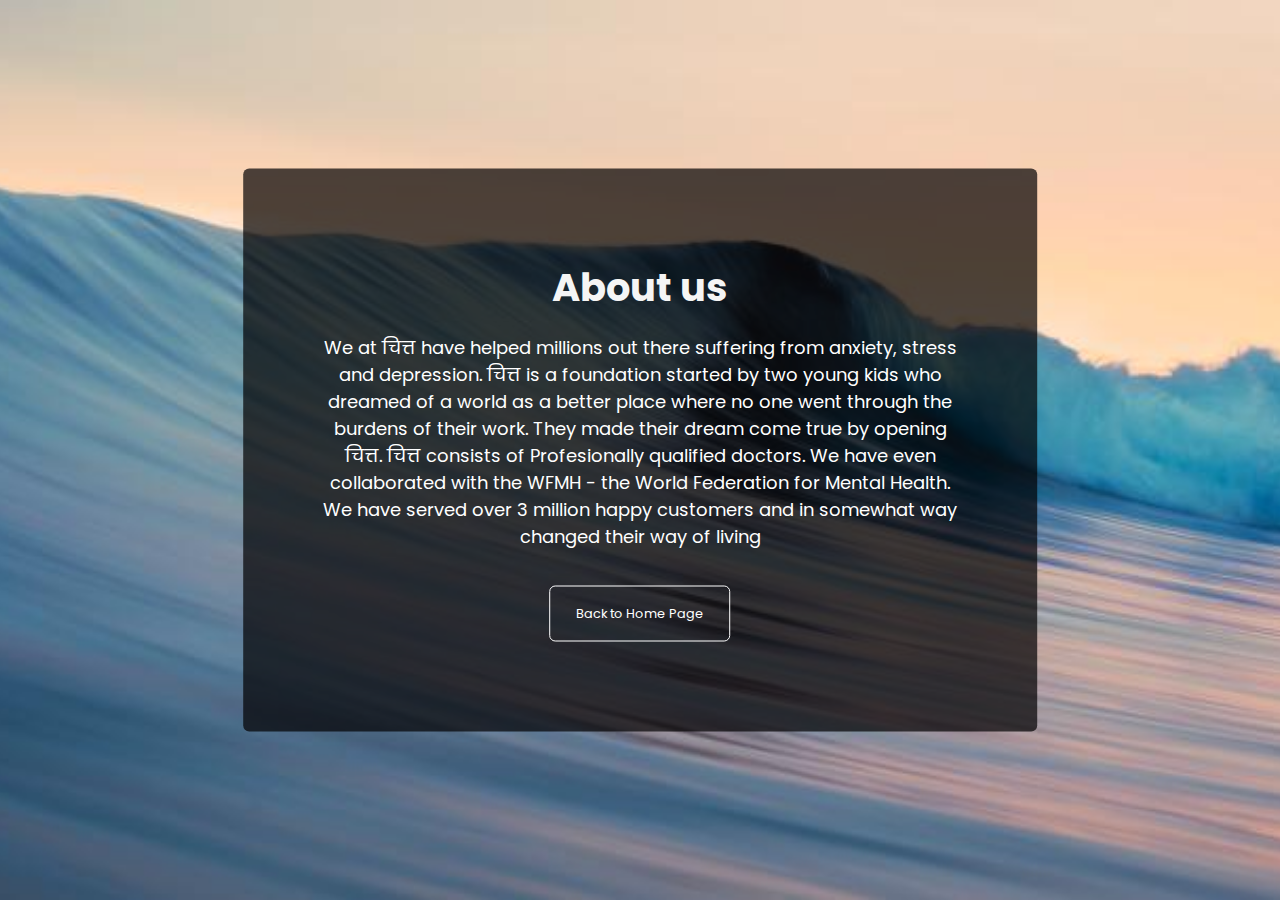
<file: About.html>
<!DOCTYPE html>
<html lang="en">

<head>
    <meta charset="UTF-8">
    <meta http-equiv="X-UA-Compatible" content="IE=edge">
    <meta name="viewport" content="width=device-width, initial-scale=1.0">
    <title>About us</title>
    <link href="https://fonts.googleapis.com/css?family=Poppins:100,200,300,400,500,600,700,800,900" rel="stylesheet" />
    <link rel="stylesheet" href="About.css">
    <link rel="shortcut icon" href="Assets/Mental_health_logo-02.jpg" type="image/x-icon">
</head>

<body>
    <div class="container">
        <h1>About us</h1>
        <p>
            We at चित्त have helped millions out there suffering from anxiety, stress and depression. चित्त 
            is a foundation started by two young kids who dreamed of a world as a better place where no one went
            through the burdens of their work. They made their dream come true by opening चित्त. चित्त
            consists of Profesionally qualified doctors. We have even collaborated with the WFMH - the World Federation
            for Mental Health. We have served over 3 million happy customers and in somewhat way changed their way of
            living
        </p>
        <a href="index.html">
            <button class="btn">
                Back to Home Page
            </button>
        </a>
    </div>
</body>

</html>
</file>
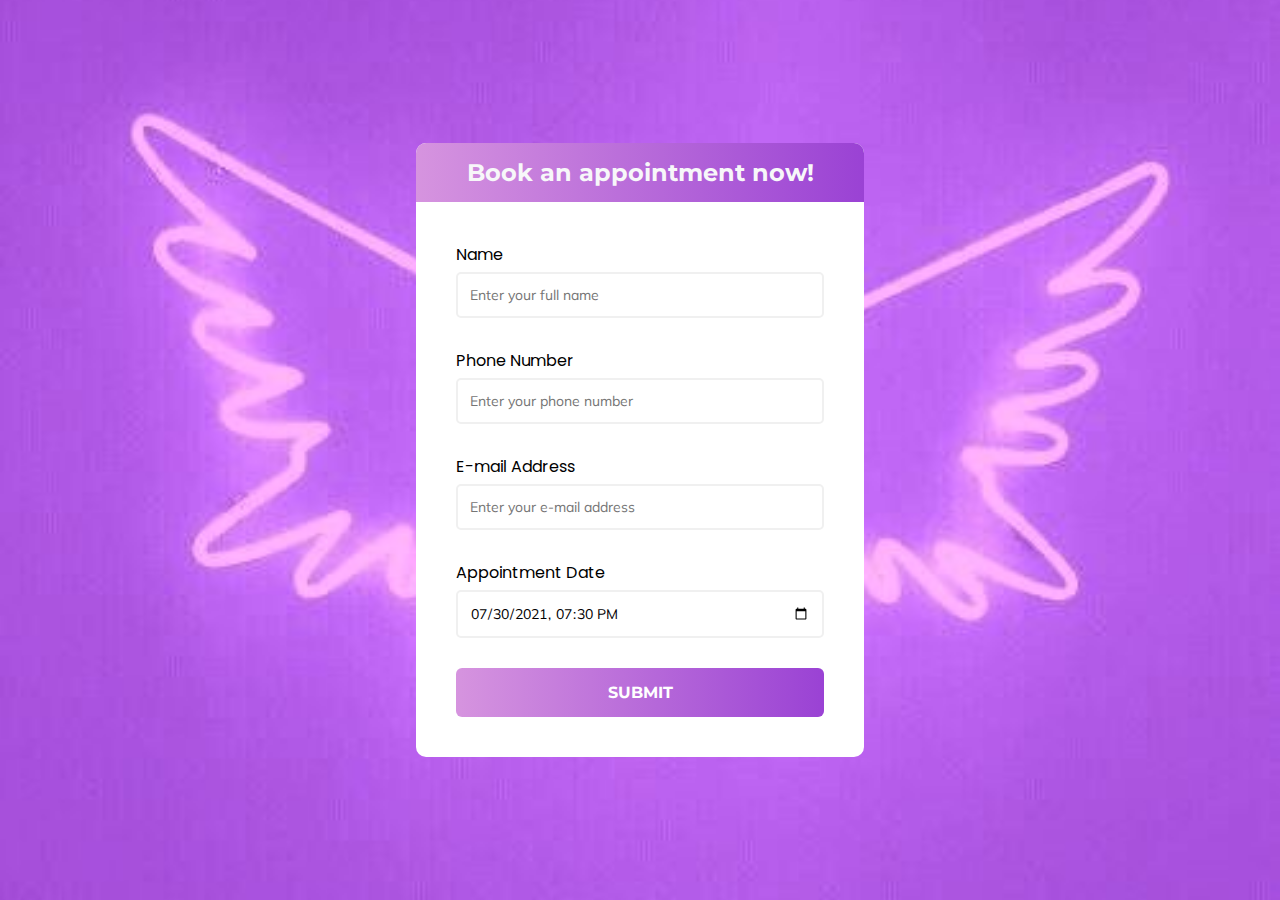
<file: Appointment.html>
<!DOCTYPE html>
<html lang="en">

<head>
    <meta charset="UTF-8">
    <meta http-equiv="X-UA-Compatible" content="IE=edge">
    <meta name="viewport" content="width=device-width, initial-scale=1.0">
    <title>Appointment</title>
    <link href="https://fonts.googleapis.com/css?family=Poppins:100,200,300,400,500,600,700,800,900" rel="stylesheet" />
    <link rel="stylesheet" href="https://cdnjs.cloudflare.com/ajax/libs/font-awesome/5.15.0/css/all.min.css"
        integrity="sha512-BnbUDfEUfV0Slx6TunuB042k9tuKe3xrD6q4mg5Ed72LTgzDIcLPxg6yI2gcMFRyomt+yJJxE+zJwNmxki6/RA=="
        crossorigin="anonymous" referrerpolicy="no-referrer" />
     
    <link rel="stylesheet" type="text/css" href="Appointment.css">
    <link rel="shortcut icon" href="Assets/Mental_health_logo-02.jpg" type="image/x-icon">
</head>

<body>
    <div class="container">
        <div class="header">
            <h2>Book an appointment now!</h2>
        </div>
        <form action="" class="form" id="form">
            <!-- Name -->
            <div class="form-control">
                <label>Name</label>
                <input type="text" name="" id="username" placeholder="Enter your full name" autocomplete="off">
                <i class="fas fa-check-circle"></i>
                <i class="fas fa-exclamation-circle"></i>
                <small>Error Message</small>
            </div>
            <!-- Phone Number -->
            <div class="form-control">
                <label>Phone Number</label>
                <input type="number" name="phone" id="phone" placeholder="Enter your phone number" autocomplete="off">
                <i class="fas fa-check-circle"></i>
                <i class="fas fa-exclamation-circle"></i>
                <small>Error Message</small>
            </div>

            <!-- Email -->
            <div class="form-control">
                <label>E-mail Address</label>
                <input type="text" name="email" id="email" placeholder="Enter your e-mail address" autocomplete="off">
                <i class="fas fa-check-circle"></i>
                <i class="fas fa-exclamation-circle"></i>
                <small>Error Message</small>
            </div>
            <!-- Appointment Date -->
            <div class="form-control">
                <label>Appointment Date</label>
                <input type="datetime-local"name="roll" id="roll"value="2021-07-30T19:30" min="2021-07-30T00:00" max="2022-07-30T00:00"placeholder="Appointment Date" autocomplete="off">
                <i class="fas fa-check-circle"></i>
                <i class="fas fa-exclamation-circle"></i>
                <small>Error Message</small>
            </div>

            <input type="submit" value="Submit" class="btn">
        </form>
    </div>



    <!-- JAVASCRIPT -->
    <script type="text/javascript">
        const form = document.getElementById( "form" );
        const username = document.getElementById( "username" );
        const phone = document.getElementById( "phone" );
        const email = document.getElementById( "email" );
        const roll = document.getElementById( "roll" );
        //adding events
        form.addEventListener( 'submit', ( event ) =>
        {
            event.preventDefault();
            validate();

        } )

        const isEmail = ( emailVal ) =>
        {
            var atSymbol = emailVal.indexOf( "@" );
            if ( atSymbol < 1 )
                return false;
            var dot = emailVal.lastIndexOf( '.' );
            if ( dot < atSymbol + 2 ) {
                return false;
            }
            if ( dot === emailVal.length - 1 ) {
                return false;
            }
            return true;
        }
        //defining validate function

        const validate = () =>
        {
            const usernameVal = username.value.trim();
            const phoneVal = phone.value.trim();
            const emailVal = email.value.trim();
            const rollVal = roll.value.trim().toLowerCase();

            //validate username
            if ( usernameVal === "" ) {
                setErrorMsg( username, 'Name cannot be blank.' );
            } else if ( usernameVal.length <= 2 ) {
                setErrorMsg( username, 'Name should have minimum 3 characters' );
            }
            else {
                setSuccessMsg( username );
            }
            //validate phone number
            if ( phoneVal === "" ) {
                setErrorMsg( phone, 'Phone number cannot be blank.' );
            } else if (phoneVal.length !=10) {
                setErrorMsg( phone, 'Not a valid phone number' );
            }
            else {
                setSuccessMsg( phone );
            }
            //validate email address
            if ( emailVal === "" ) {
                setErrorMsg( email, 'Email Address cannot be blank.' );
            } else if ( !isEmail( emailVal ) ) {
                setErrorMsg( email, 'Not a valid email address' );
            }
            else {
                setSuccessMsg( email );
            }
            if(setSuccessMsg)
            alert(Username+" your appointment has been set. Thank you for reaching out to us.");
            
            
        }

        function setErrorMsg( input, errormsg )
        {
            const formControl = input.parentElement;
            const small = formControl.querySelector( 'small' );
            formControl.className = "form-control error";
            small.innerText = errormsg;
        }
        function setSuccessMsg( input, errormsg )
        {
            const formControl = input.parentElement;
            const small = formControl.querySelector( 'small' );
            formControl.className = "form-control success";
            //small.innerText = successmsg;
        }
       
    </script>
</body>

</html>
</file>
<file: About.css>
* {
    font-family: Poppins;
}

body{
    margin: 0;
    padding: 0;
    font-family: Century Gothic;
    background: url(Assets/aboutus.jpg);
    background-repeat: no-repeat;
    background-size: cover;
    height: 100vh;
    background-position: center;
}

.container{
    /* height: 70vh; */
    width: 50%;
    background: rgba(1, 0, 1, 0.7);
    position: absolute;
    top: 50%;
    left: 50%;
    transform: translate(-50%,-50%);
    padding: 10vh 6vw;
    border-radius: 6px;
    text-align: center;  
}

.container h1{
    margin: 0;
    color: whitesmoke;
    font-size: 3vw 
}

.container p{
    color: white;
    font-size: large;
}
.btn{
    background: no-repeat;
    outline: none;
    border: 1px solid white;
    color: white;
    padding: 2vh 2vw;
    font-size: 1vw;
    border-radius: 6px;
    cursor: pointer;
    margin-top: 2vh;
    transition: all 0.3s;
}

.btn:hover{
    background: white;
    color: black;
}
</file>
<file: Appointment.css>
@import url('https://fonts.googleapis.com/css2?family=Montserrat:wght@200&display=swap');
@import url('https://fonts.googleapis.com/css2?family=Mulish:wght@300&display=swap');
*{
    margin: 0;
    padding: 0;
    box-sizing: border-box;
}

:root{
    --myfont: 'Mulish', sans-serif;
    --my-btn-font: 'Montserrat', san-serif;
    --lg-lightcolor:linear-gradient(to left, rgba(201, 48, 231, 0.6),rbga(159,172,230,0.6));
    --lg-color:linear-gradient(to left, #9a42d4, #d694df);
}
 body{
    background-image:url(Assets/ContactUsBackground.jpg);
    background-position: center; 
    background-size: 100%;
    background-repeat: no-repeat;
    font-family: var(--myfont);
    display: flex;
    align-items: center;
    justify-content:center;
    min-height:100vh;
    width:100vw;
    background-color: #ada0e2;
}
.container{
    background-color: #fff;
    border-radius: 10px;
    -webkit-border-radius: 10px;
    /* box-shadow:0 2.8px 2.2px rgba(0,0,0,0.034),0 6.7px 5.3px rgba(0,0,0,0.048),0 12.5px; */
    overflow: hidden;
    width: calc(100vw - 65vw);
    max-width:100%;
    /* height: 90vh */
}

* {
    font-family: Poppins;
}
.header{
    background: var(--lg-color); 
    padding: 15px 0;
}
.header h2{
    color: #F7F7F9;
    font-family: var(--my-btn-font);
    font-size: 24px;
    text-align: center;
}
.form{
    padding: 40px;
}
.form-control{
    margin-bottom: 30px;
    position:relative;
}
.form-control label{
    display: inline-block;
    margin-bottom:5px;
}
.form-control input{
    width:100%;
    border:2px solid #f0f0f0;
    border-radius: 5px;
    display:block;
    font-family: var(--myfont);
    font-size: 14px;
    padding:12px;
}
.form-control input:focus{
    outline: 0;
    border-color: #777;
}
.form-control.success input{
    border-color: #2ecc71;
}
.form-control.error input{
    border-color: #e74e3c;
}
.form-control i{
    position: absolute;
    right: 12px;
    top: 38px;
    visibility: hidden;
}
.form-control small{
    color: red;
    position: absolute;
    visibility: hidden;
    left: 0;
    
}
.form-control.error small{
    visibility: visible;
}
.form-control.success i.fa-check-circle{
    color: #2ecc71;
    visibility: visible;
}
.form-control.error i.fa-exclamation-circle{
    color: red;
    visibility: visible;
}
.form .btn{
    background: var(--lg-color);
    border-radius: 6px;
    border: none;
    outline: none;
    color:#fff;
    display:block;
    font-family: var(--my-btn-font);
    font-size: 16px;
    padding:15px 0;
    margin-top:20px;
    width:100%;
    font-weight: bold;
    text-transform: uppercase;
    transition: all ease;
}
.form .btn:hover{
    background: linear-gradient(to right, rgba(201, 48, 231, 0.6), #d694df );
}

@media(max-width:998px)
{
    .container {
        width:calc(100vw - 35vw);
        max-width:100%;
    }
}
</file>
